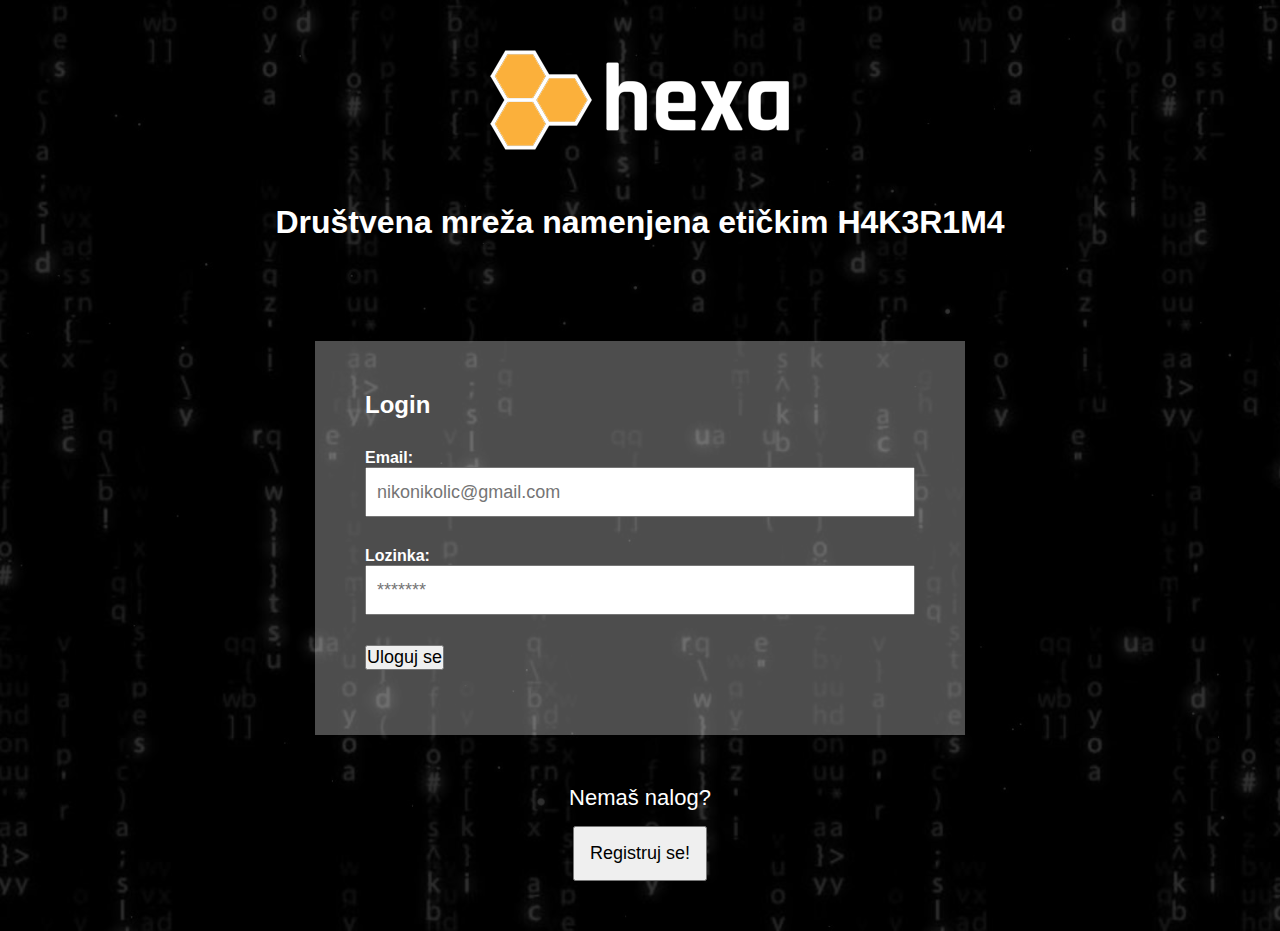
<file: index.html>
<!DOCTYPE html>
<html lang="en">
<head>
    <meta charset="UTF-8">
    <meta http-equiv="X-UA-Compatible" content="IE=edge">
    <meta name="viewport" content="width=device-width, initial-scale=1.0">
    <link rel="stylesheet" href="style.css">
    <title>Document</title>
</head>
<body>
    
    <div class="logo">
        <img src="img/logo.png">
    </div>

    <h1>Društvena mreža namenjena etičkim H4K3R1M4</h1>

    <div class="main-wrapper">
        <form id="loginForm">
            <h2>Login</h2>

            <div>
                <label>Email:</label>
                <input type="email" name="email" id="login_email" placeholder="nikonikolic@gmail.com">
            </div>

            <div>
                <label>Lozinka:</label>
                <input type="password" name="lozinka" id="login_lozinka" placeholder="*******">
            </div>

            <div>
                <button>Uloguj se</button>
            </div>
        </form>
    </div>

    <div class="no-acc-register">
        <p>Nemaš nalog?</p>
        <button id="registracija">Registruj se!</button>
    </div>

    <div class="custom-modal">
        <button id="closeModal">X</button>

        <form id="registrationForm">
            <h2>Registracija Korisnika</h2>

            <div>
                <label for="korisnicko_ime">Korisničko ime: *</label>
                <input type="text" name="korisnicko_ime" id="korisnicko_ime" placeholder="niko.nikolic1">
            </div>

            <div>
                <label for="email">Email adresa: *</label>
                <input type="text" name="register_email" id="email" placeholder="niko.nikolic@gmail.com">
            </div>

            <div>
                <label for="lozinka">Lozinka: *</label>
                <input type="password" name="register_lozinka" id="lozinka" placeholder="*******">
            </div>

            <div>
                <label for="ponovi_lozinku">Ponovi lozinku: *</label>
                <input type="password" name="ponovi_lozinku" id="ponovi_lozinku" placeholder="*******">
            </div>

            <div>
                <button>Registruj se</button>
            </div>
        </form>
    </div>

    <script src="js/Validator.js"></script>
    <script src="js/Session.js"></script>
    <script src="js/User.js"></script>
    <script src="js/app.js"></script>
</body>
</html>
</file>
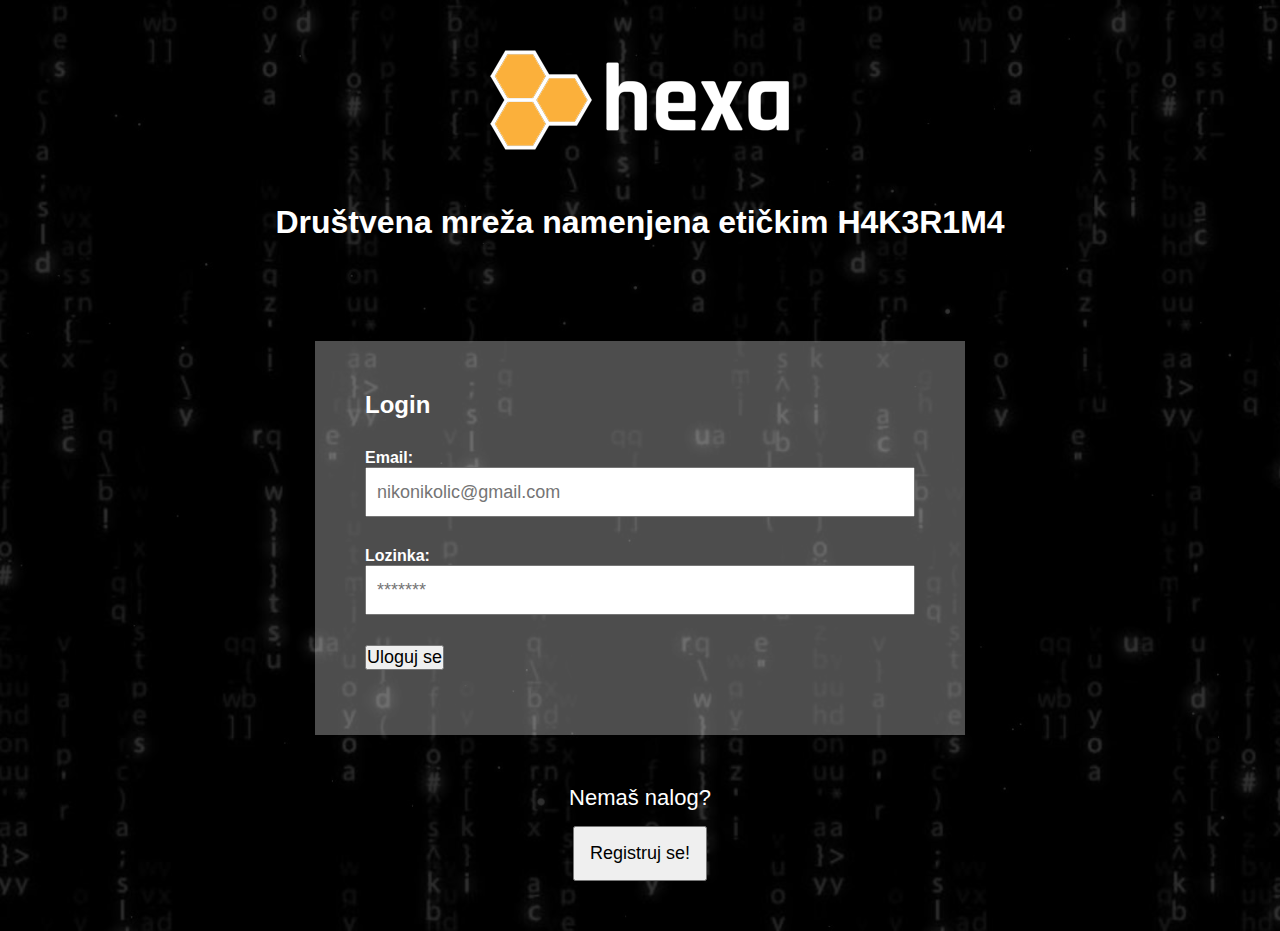
<file: hexa.html>
<!DOCTYPE html>
<html lang="en">
<head>
    <meta charset="UTF-8">
    <meta http-equiv="X-UA-Compatible" content="IE=edge">
    <meta name="viewport" content="width=device-width, initial-scale=1.0">
    <link href="https://cdn.jsdelivr.net/npm/bootstrap@5.2.0-beta1/dist/css/bootstrap.min.css" rel="stylesheet" integrity="sha384-0evHe/X+R7YkIZDRvuzKMRqM+OrBnVFBL6DOitfPri4tjfHxaWutUpFmBp4vmVor" crossorigin="anonymous">
    <link rel="stylesheet" href="style.css">
    <title>Hexa</title>
</head>
<body>

    <div class="container">

        <div class="row">

            <div class="col-md-3">
                <div class="inner-container left-side">
                    <img src="img/profile.jpg" class="profile">

                    <p><b id="username"></b></p>
                    <p id="email"></p>
                
                    <button id="editAccount">Izmeni nalog</button>
                    <button id="logout">Odjavi se</button>
                </div>
            </div>

            <div class="col-md-9">
                <div class="inner-container right-side">
                    <form id="postForm">
                        <textarea name="" id="postContent" placeholder="Napiši nešto i objavi..."></textarea>
                        <button>Objavi</button>
                    </form>

                    <div id="allPostsWrapper"></div>
                </div>
            </div>

        </div>
    </div>


    <div class="custom-modal">
        <button id="closeModal">X</button>

        <form id="editForm">
            <h2>Izmeni svoj profil</h2>

            <div>
                <label for="korisnicko_ime">Korisničko ime:</label>
                <input type="text" name="korisnicko_ime" id="korisnicko_ime" placeholder="niko.nikolic1">
            </div>

            <div>
                <label for="edit_email">Email adresa:</label>
                <input type="text" name="edit_email" id="edit_email" placeholder="niko.nikolic@gmail.com">
            </div>

            <div>
                <button>Izmeni</button>
            </div>
        </form>

        <hr>

        <button id="deleteProfile">OBRIŠI PROFIL</button>
    </div>

    <script src="js/Session.js"></script>
    <script src="js/User.js"></script>
    <script src="js/Comment.js"></script>
    <script src="js/Post.js"></script>
    <script src="js/hexa.js"></script>

</body>
</html>
</file>
<file: style.css>
* {
    margin: 0;
    padding: 0;
    box-sizing: border-box;
}

body {
    font-family: sans-serif;
    padding: 50px;
    background-image: url('img/bg.jpg');
    color: #fff;
    background-size: cover;
    box-shadow: rgba(0, 0, 0, 0.8) 0 0 0 10000px inset;
}

h1 {
    text-align: center;
    margin-bottom: 100px;
}

h2 {
    margin-bottom: 15px;
}

button {
    cursor: pointer;
}

.logo {
    text-align: center;
    margin-bottom: 50px;
}

.main-wrapper {
    max-width: 650px;
    margin: auto;
    background-color: rgba(255, 255, 255, 0.3);
    padding: 50px;
}

form div {
    padding: 15px 0;
}

form div label {
    display: block;
    font-weight: bold;
    font-size: 16px;
}

form div input {
    height: 50px;
    width: 100%;
    font-size: 18px;
    padding: 0 10px;
}

form div button {
    cursor: pointer;
    padding: 10 30px;
    font-size: 18px;
}

form ul {
    list-style: none;
}

form ul li {
    color: red;
}

.no-acc-register {
    text-align: center;
    margin-top: 50px;
}

.no-acc-register button {
    padding: 15px;
    font-size: 18px;
}

.no-acc-register p {
    font-size: 22px;
    margin-bottom: 15px;
}

.custom-modal {
    display: none;
    background-color: black;
    box-shadow: rgba(255, 255, 255, 0.8) 0 0 1000px 1000px;
    max-width: 650px;
    margin: auto;
    padding: 50px;
    position: absolute;
    top: 10%;
    left: 0;
    right: 0;
    width: 100%;
}

.custom-modal button#closeModal {
    height: 20px;
    width: 20px;
    color: white;
    background: transparent;
    border: 0;
    font-size: 25px;
    font-weight: bold;
    position: absolute;
    right: 30px;
    top: 30px;
}

.inner-container {
    border: 1px solid green;
    padding: 15px;
}

.inner-container.left-side {
    text-align: center;   
}

.inner-container img.profile {
    width: 70%;
    border-radius: 50%;
    display: block;
    margin: auto;
    border: 5px solid white;
    margin-bottom: 20px;
}

.inner-container.right-side form {
    display: flex;
    height: 100px;
}

.inner-container.right-side form textarea {
    width: 85%;
    border: 0;
    padding: 10px;
    resize: none;
    outline-color: green;
}

.inner-container.right-side form button {
    width: 15;
    border: 0;
}

#deleteProfile {
    border: 2px solid red;
    color: red;
    padding: 5px 15px;
}

#allPostsWrapper .single-post {
    background-color: #eaeaea;
    padding: 15px;
    margin-top: 15px;
    color: #000;
}

#allPostsWrapper .single-post .post-content {
    padding-bottom: 10px;
    border-bottom: 1px solid black;
    margin-bottom: 10px;
    font-size: 22px;
}

#allPostsWrapper .single-post .post-actions {
    display: flex;
    justify-content: space-between;
    color: gray;
}

#allPostsWrapper .single-post .post-actions div button.like-btn {
    background-image: url('img/like.png');
    padding: 5px 15px 5px 40px;
    background-repeat: no-repeat;
    background-position: 10px;
    border: 0;
}

#allPostsWrapper .single-post .post-actions div button.comment-btn {
    background-image: url('img/comment.png');
    padding: 5px 15px 5px 40px;
    background-repeat: no-repeat;
    background-position: 10px;
    border: 0;
}

#allPostsWrapper .single-post .post-actions div button.remove-btn {
    border-color: red;
    color: red;
    padding: 5px 15px;
}

#allPostsWrapper .single-post .post-comments form {
    height: 30px;
    margin-top: 15px;
}

#allPostsWrapper .single-post .post-comments form input {
    width: 85%;
    padding: 0 10px;
}

#allPostsWrapper .single-post .post-comments form button {
    width: 15%;
    background-color: grey;
}

#allPostsWrapper .single-post .post-comments {
    display: none;
}

#allPostsWrapper .single-post .post-comments .single-comment {
    border: 1px dotted green;
    padding: 10px;
    margin-top: 10px;
}


#allPostsWrapper .single-post .post-comments .single-comment .commentAutor {
    padding: 10px;
    border-top: 1px double pink;
}
</file>
